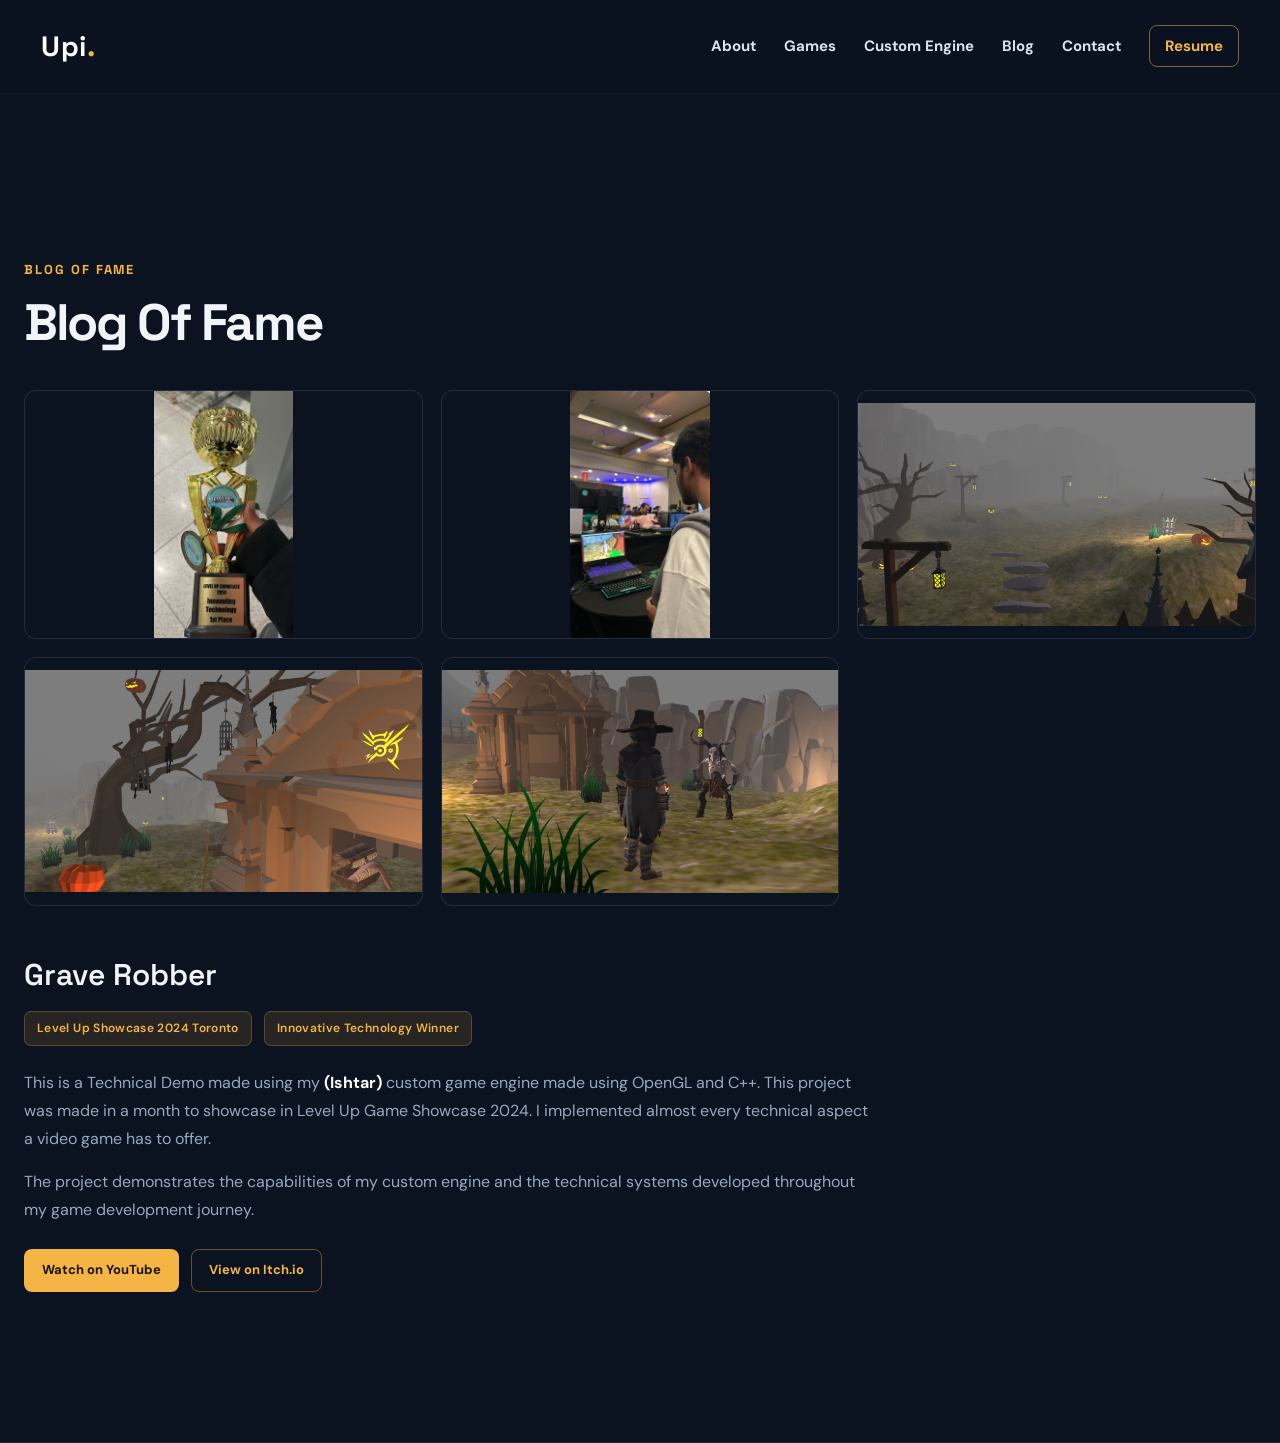
<file: blog.html>
<!DOCTYPE html>
<html lang="en">

<head>

    <meta charset="UTF-8">

    <meta name="viewport"
          content="width=device-width, initial-scale=1.0">

    <title>Blog | Uphendhra Nagarajan</title>


    <!-- =====================================================
         FONTS
    ====================================================== -->

    <link rel="preconnect"
          href="https://fonts.googleapis.com">

    <link rel="preconnect"
          href="https://fonts.gstatic.com"
          crossorigin>

    <link href="https://fonts.googleapis.com/css2?family=DM+Sans:wght@400;500;600;700&family=Space+Grotesk:wght@400;500;600;700&display=swap"
          rel="stylesheet">

    <link rel="icon" type="image/png" href="assets/favicon.png">


    <!-- =====================================================
         FONT AWESOME
    ====================================================== -->

    <link rel="stylesheet"
          href="https://cdnjs.cloudflare.com/ajax/libs/font-awesome/6.7.2/css/all.min.css">


    <link rel="stylesheet" href="style.css">

</head>



<body>

  <canvas class="binary-rain left" aria-hidden="true"></canvas>
  <canvas class="binary-rain right" aria-hidden="true"></canvas>

    <header class="navbar">

    <div class="container nav-inner">

      <a class="brand" href="index.html" aria-label="Upi"><span style="--i:0">U</span><span style="--i:1">p</span><span style="--i:2">i</span><span class="brand-dot" style="--i:3">.</span></a>

      <button
        class="mobile-menu"
        id="mobileMenu"
        aria-label="Open navigation"
      >
        ☰
      </button>


      <nav
        class="nav-links"
        id="navLinks"
      >

        <a href="index.html#about">
          About
        </a>

        <a href="index.html#projects">
          Games
        </a>

        <a href="index.html#engine">
          Custom Engine
        </a>

        <a href="blog.html">
          Blog
        </a>


        <a href="index.html#contact">
          Contact
        </a>

        <a
          href="#"
          class="resume-btn"
          target="_blank"
          rel="noopener noreferrer"
        >
          Resume
        </a>

      </nav>

    </div>

  </header>

    <main class="subpage-main">
<section class="blog" id="blog">

      <div class="container">

        <div class="reveal">

          <div class="section-label">
            Blog Of Fame
          </div>


          <h2 class="section-title">
            Blog Of Fame
          </h2>


          <!-- BLOG OF FAME IMAGE GALLERY -->

          <div class="fame-gallery">

            <div class="fame-image">
              <img src="assets/Award.jpeg" alt="Grave Robber screenshot 1">
            </div>


            <div class="fame-image">
              <img src="assets/Award2.jpeg" alt="Grave Robber screenshot 2">
            </div>


            <div class="fame-image">
              <img src="assets/Award3.png" alt="Grave Robber screenshot 3">
            </div>


            <div class="fame-image">
              <img src="assets/Award4.png" alt="Grave Robber screenshot 4">
            </div>


            <div class="fame-image">
              <img src="assets/Award5.png" alt="Grave Robber screenshot 5">
            </div>

          </div>


          <!-- BLOG OF FAME CONTENT -->

          <div class="fame-content">

            <h3 class="fame-title">
              Grave Robber
            </h3>


            <div class="fame-award">
              Level Up Showcase 2024 Toronto
            </div>


            <div class="fame-award">
              Innovative Technology Winner
            </div>


            <p class="fame-description">

              This is a Technical Demo made using my
              <strong>(Ishtar)</strong> custom game engine
              made using OpenGL and C++.

              This project was made in a month to showcase
              in Level Up Game Showcase 2024.

              I implemented almost every technical aspect
              a video game has to offer.

            </p>


            <p class="fame-description">

              The project demonstrates the capabilities of
              my custom engine and the technical systems
              developed throughout my game development journey.

            </p>


            <div class="fame-buttons">

              <a
                href="https://www.youtube.com/watch?v=C6k5WtMdYow"
                class="fame-button"
              >
                Watch on YouTube
              </a>


              <a
                href="https://uphendra.itch.io/grave-robber"
                class="fame-button secondary"
              >
                View on Itch.io
              </a>

            </div>

          </div>

        </div>

      </div>

    </section>
    </main>

    <script src="script.js"></script>

</body>
</html>
</file>
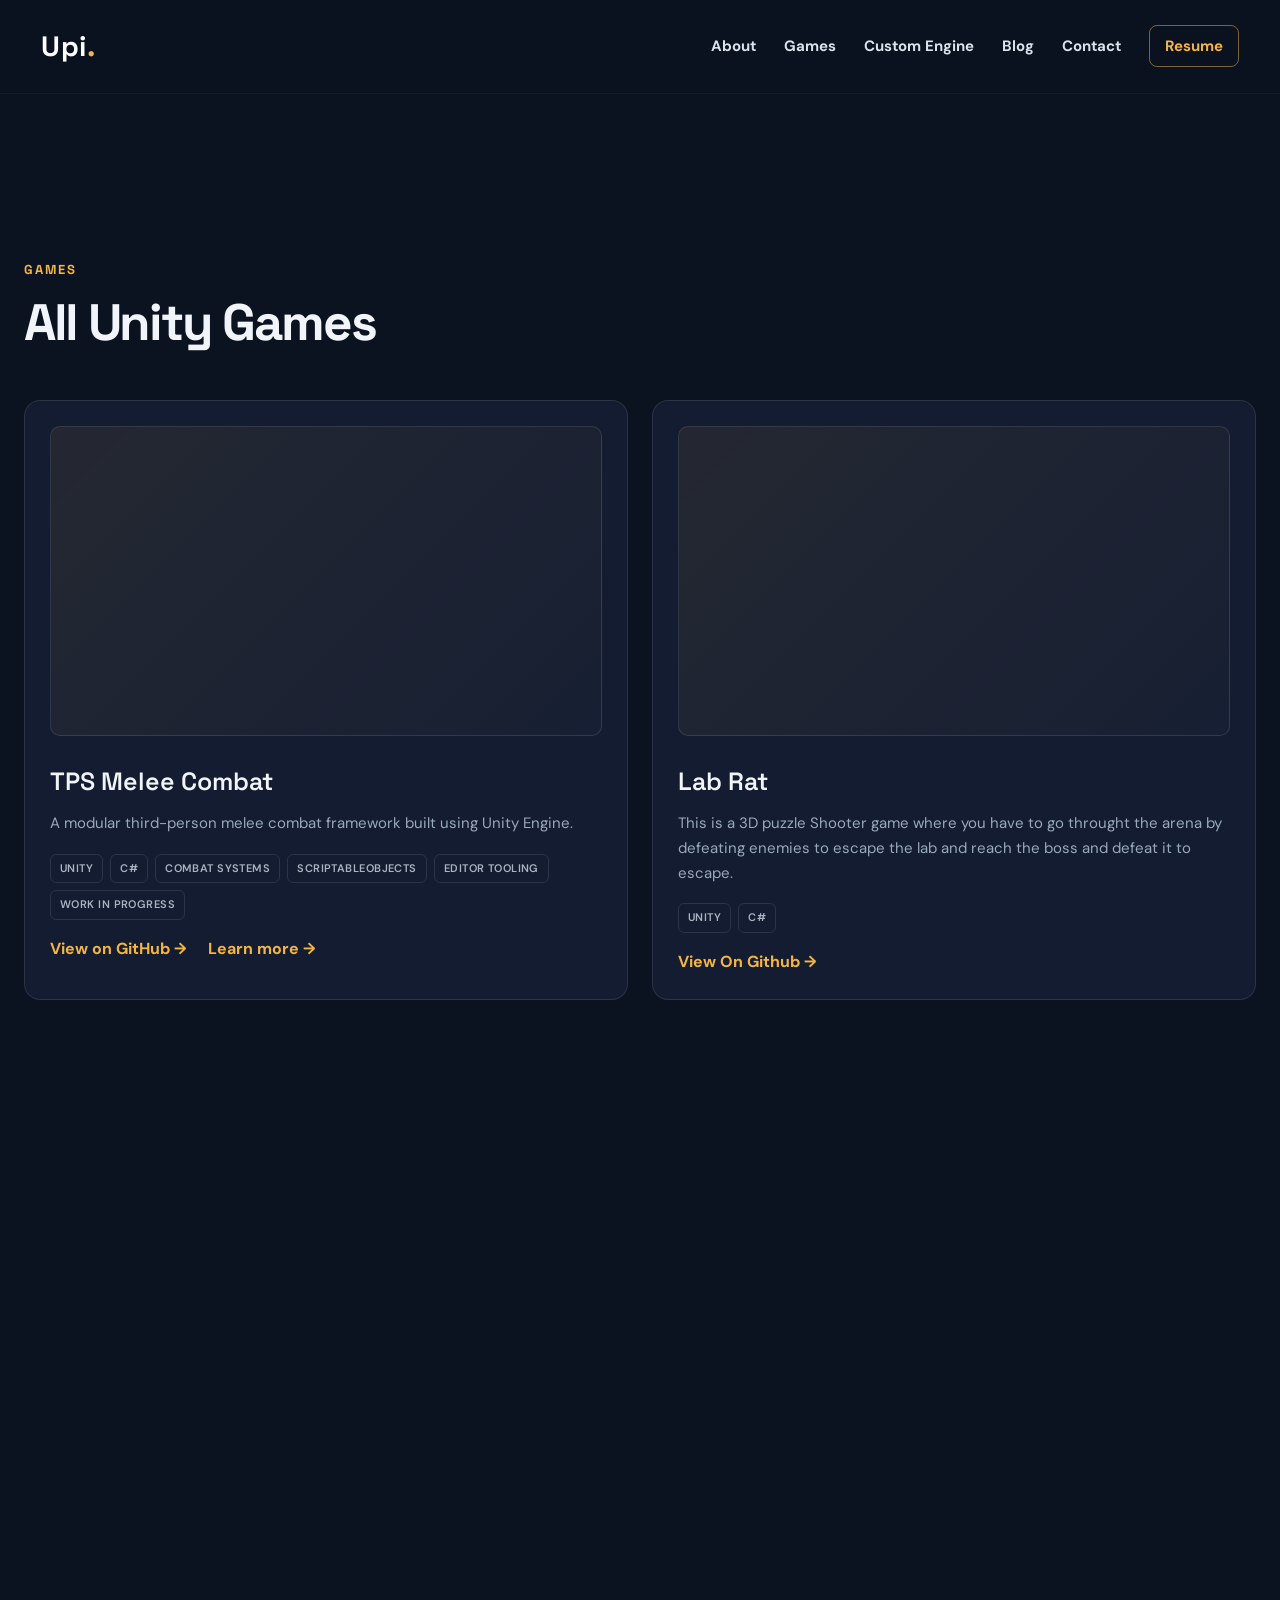
<file: games.html>
<!DOCTYPE html>
<html lang="en">

<head>

    <meta charset="UTF-8">

    <meta name="viewport"
          content="width=device-width, initial-scale=1.0">

    <title>Games | Uphendhra Nagarajan</title>


    <!-- =====================================================
         FONTS
    ====================================================== -->

    <link rel="preconnect"
          href="https://fonts.googleapis.com">

    <link rel="preconnect"
          href="https://fonts.gstatic.com"
          crossorigin>

    <link href="https://fonts.googleapis.com/css2?family=DM+Sans:wght@400;500;600;700&family=Space+Grotesk:wght@400;500;600;700&display=swap"
          rel="stylesheet">

    <link rel="icon" type="image/png" href="assets/favicon.png">

    <!-- =====================================================
         FONT AWESOME
    ====================================================== -->

    <link rel="stylesheet"
          href="https://cdnjs.cloudflare.com/ajax/libs/font-awesome/6.7.2/css/all.min.css">


    <link rel="stylesheet" href="style.css">

</head>



<body>

  <canvas class="binary-rain left" aria-hidden="true"></canvas>
  <canvas class="binary-rain right" aria-hidden="true"></canvas>

    <header class="navbar">

    <div class="container nav-inner">

      <a class="brand" href="index.html" aria-label="Upi"><span style="--i:0">U</span><span style="--i:1">p</span><span style="--i:2">i</span><span class="brand-dot" style="--i:3">.</span></a>

      <button
        class="mobile-menu"
        id="mobileMenu"
        aria-label="Open navigation"
      >
        ☰
      </button>


      <nav
        class="nav-links"
        id="navLinks"
      >

        <a href="index.html#about">
          About
        </a>

        <a href="index.html#projects">
          Games
        </a>

        <a href="index.html#engine">
          Custom Engine
        </a>

        <a href="blog.html">
          Blog
        </a>


        <a href="index.html#contact">
          Contact
        </a>

        <a
          href="#"
          class="resume-btn"
          target="_blank"
          rel="noopener noreferrer"
        >
          Resume
        </a>

      </nav>

    </div>

  </header>

    <main class="subpage-main">
<section
      class="projects"
      id="all-games"
    >

      <div class="container">

        <div class="reveal">

          <div class="section-label">
            GAMES
          </div>

          <h2 class="section-title">
            All Unity Games
          </h2>

        </div>


        <div class="project-grid">
            <article class="project-card reveal">
                <div class="project-media"><iframe src="https://www.youtube-nocookie.com/embed/0VGvbofPkG4" title="tps melee" loading="lazy" allow="accelerometer; autoplay; clipboard-write; encrypted-media; gyroscope; picture-in-picture" referrerpolicy="strict-origin-when-cross-origin" allowfullscreen></iframe></div>
                <div class="project-info">
                    <h3 class="project-title">
                        TPS Melee Combat
                    </h3>
                    <p class="project-description">
                        A modular third-person melee combat framework built using Unity Engine.
                    </p>

                    <div class="tags">
                        <span class="tag">Unity</span>
                        <span class="tag">C#</span>
                        <span class="tag">Combat Systems</span>
                        <span class="tag">ScriptableObjects</span>
                        <span class="tag">Editor Tooling</span>
                        <span class="tag">Work in Progress</span>
                    </div>
                    <a class="project-link" href="https://github.com/Uphendra05/TPS-Melee-Combat" target="_blank" rel="noopener noreferrer">
                        View on GitHub &rarr;
                    </a>
                    <a class="project-link" href="tps-melee-combat.html" style="margin-left:18px">
                        Learn more &rarr;
                    </a>
                </div>
            </article>

            <article class="project-card reveal">
                <div class="project-media">
                    <iframe src="https://www.youtube-nocookie.com/embed/c0-l98VCPKY" title="Lab Rat video" loading="lazy" allow="accelerometer; autoplay; clipboard-write; encrypted-media; gyroscope; picture-in-picture" referrerpolicy="strict-origin-when-cross-origin" allowfullscreen></iframe>
                </div>
                <div class="project-info">
                    <h3 class="project-title">
                        Lab Rat
                    </h3>
                    <p class="project-description">
                        This is a 3D puzzle Shooter game where you have to go throught the arena by defeating enemies to escape the lab and reach the boss and defeat it to escape.
                    </p>
                    <div class="tags">
                        <span class="tag">Unity</span>
                        <span class="tag">C#</span>
                    </div>
                    <a class="project-link" href="https://github.com/Uphendra05/Lab-Rat" target="_blank" rel="noopener noreferrer">
                        View On Github &rarr;
                    </a>
                </div>
            </article>

            <article class="project-card reveal">
                <div class="project-media">
                    <iframe src="https://www.youtube-nocookie.com/embed/DkvB_vNew4o" title="Lab Rat video" loading="lazy" allow="accelerometer; autoplay; clipboard-write; encrypted-media; gyroscope; picture-in-picture" referrerpolicy="strict-origin-when-cross-origin" allowfullscreen></iframe>
                </div>
                <div class="project-info">
                    <h3 class="project-title">
                        Neon Dungeon
                    </h3>
                    <p class="project-description">
                        This is a 3D dungeon crawler game where you have to go through the dungeon and defeat enemies, the dungeon is procedurally generated and the player has to collect dungeon keys to exit.
                    </p>
                    <div class="tags">
                        <span class="tag">Unity</span>
                        <span class="tag">C#</span>
                    </div>
                    <a class="project-link" href="https://github.com/Uphendra05/Neon-Dungeon-Git" target="_blank" rel="noopener noreferrer">
                        View On Github &rarr;
                    </a>
                </div>
            </article>



            <article class="project-card reveal">
                <div class="project-media">
                    <iframe src="https://www.youtube-nocookie.com/embed/xoy1De7newI" title="Resurgence video" loading="lazy" allow="accelerometer; autoplay; clipboard-write; encrypted-media; gyroscope; picture-in-picture" referrerpolicy="strict-origin-when-cross-origin" allowfullscreen></iframe>
                </div>
                <div class="project-info">
                    <h3 class="project-title">
                        Resurgence
                    </h3>
                    <p class="project-description">
                        A game-jam project exploring gameplay programming, shader techniques, and level design.
                    </p>
                    <div class="tags">
                        <span class="tag">Unity</span>
                        <span class="tag">C#</span>
                        <span class="tag">Shaders</span>
                        <span class="tag">Level Design</span>
                    </div>
                    <a class="project-link" href="https://uphendra.itch.io/resurgence" target="_blank" rel="noopener noreferrer">
                        Learn more &rarr;
                    </a>
                </div>
            </article>

            <article class="project-card reveal">
                <div class="project-media">
                    <iframe src="https://www.youtube-nocookie.com/embed/5V2EAg-SlyE" title="PO-P-rotect video" loading="lazy" allow="accelerometer; autoplay; clipboard-write; encrypted-media; gyroscope; picture-in-picture" referrerpolicy="strict-origin-when-cross-origin" allowfullscreen></iframe>
                </div>
                <div class="project-info">
                    <h3 class="project-title">
                        PO-P-rotect
                    </h3>
                    <p class="project-description">
                        A gameplay-focused project featuring interaction systems, shop mechanics, and physics-based movement.
                    </p>
                    <div class="tags">
                        <span class="tag">Unity</span>
                        <span class="tag">C#</span>
                        <span class="tag">Gameplay</span>
                        <span class="tag">Physics</span>
                    </div>
                    <a class="project-link" href="https://uphendra.itch.io/po-p-rotect" target="_blank" rel="noopener noreferrer">
                        Learn more &rarr;
                    </a>
                </div>
            </article>
            <article class="project-card reveal">
                <div class="project-media">
                    <iframe src="https://www.youtube-nocookie.com/embed/TMQv9sjRzb4" title="Raijin video" loading="lazy" allow="accelerometer; autoplay; clipboard-write; encrypted-media; gyroscope; picture-in-picture" referrerpolicy="strict-origin-when-cross-origin" allowfullscreen></iframe>
                </div>
                <div class="project-info">
                    <h3 class="project-title">
                        Raijin
                    </h3>
                    <p class="project-description">
                        Technical gameplay project focused on programming systems and interactive game mechanics.
                    </p>
                    <div class="tags">
                        <span class="tag">Unity</span>
                        <span class="tag">C#</span>
                        <span class="tag">Gameplay</span>
                    </div>
                    <a class="project-link" href="https://uphendra.itch.io/raijin" target="_blank" rel="noopener noreferrer">
                        Learn more &rarr;
                    </a>
                </div>
            </article>
            <article class="project-card reveal">
                <div class="project-media">
                    <iframe src="https://www.youtube-nocookie.com/embed/LK8rzcyQmDI" title="Inert video" loading="lazy" allow="accelerometer; autoplay; clipboard-write; encrypted-media; gyroscope; picture-in-picture" referrerpolicy="strict-origin-when-cross-origin" allowfullscreen></iframe>
                </div>
                <div class="project-info">
                    <h3 class="project-title">
                        Inert
                    </h3>
                    <p class="project-description">
                        A fast paced parkour kind of game where the player has to reach the end cube before the room shrinks and squeezes the player.
                    </p>
                    <div class="tags">
                        <span class="tag">Unity</span>
                        <span class="tag">C#</span>
                    </div>
                    <a class="project-link" href="https://uphendra.itch.io/inert" target="_blank" rel="noopener noreferrer">
                        Learn more &rarr;
                    </a>
                </div>
            </article>
            <article class="project-card reveal">
                <div class="project-media">
                    <iframe src="https://www.youtube-nocookie.com/embed/k1CxsjqvSxM" title="Perceptual video" loading="lazy" allow="accelerometer; autoplay; clipboard-write; encrypted-media; gyroscope; picture-in-picture" referrerpolicy="strict-origin-when-cross-origin" allowfullscreen></iframe>
                </div>
                <div class="project-info">
                    <h3 class="project-title">
                        Perceptual
                    </h3>
                    <p class="project-description">
                        This is a FPS puzzle solving game where you have to change your way of thinking to solve puzzles to complete the game.
                    </p>
                    <div class="tags">
                        <span class="tag">Unity</span>
                        <span class="tag">C#</span>
                    </div>
                    <a class="project-link" href="https://uphendra.itch.io/perceptual" target="_blank" rel="noopener noreferrer">
                        Learn more &rarr;
                    </a>
                </div>
            </article>
            <article class="project-card reveal">
                <div class="project-media"><img src="assets/Switch.png" alt="Feature name"></div>
                <div class="project-info">
                    <h3 class="project-title">
                        Switch
                    </h3>
                    <p class="project-description">
                        This game is a coop based platformer game where you have to keep each other alive and complete levels
                    </p>
                    <div class="tags">
                        <span class="tag">Unity</span>
                        <span class="tag">C#</span>
                    </div>
                    <a class="project-link" href="https://uphendra.itch.io/switch" target="_blank" rel="noopener noreferrer">
                        Learn more &rarr;
                    </a>
                </div>
            </article>

            <article class="project-card reveal">
                <div class="project-media">
                    <iframe src="https://www.youtube-nocookie.com/embed/KRwRIlemgmk" title="The Day I Bloom video" loading="lazy" allow="accelerometer; autoplay; clipboard-write; encrypted-media; gyroscope; picture-in-picture" referrerpolicy="strict-origin-when-cross-origin" allowfullscreen></iframe>
                </div>
                <div class="project-info">
                    <h3 class="project-title">
                        The Day I Bloom
                    </h3>
                    <p class="project-description">
                        A final-year Unity project developed with emphasis on gameplay, visual presentation, and level design.
                    </p>
                    <div class="tags">
                        <span class="tag">Unity</span>
                        <span class="tag">C#</span>
                        <span class="tag">Gameplay</span>
                        <span class="tag">Feel Good</span>
                        <span class="tag">Puzzle Solving</span>
                        <span class="tag">Level Design</span>
                    </div>

                    <a class="project-link" href="https://uphendra.itch.io/the-day-i-bloom" target="_blank" rel="noopener noreferrer">
                        Learn more &rarr;
                    </a>
                </div>
            </article>


        </div>

      </div>

    </section>
    </main>

    <script src="script.js"></script>

</body>
</html>
</file>
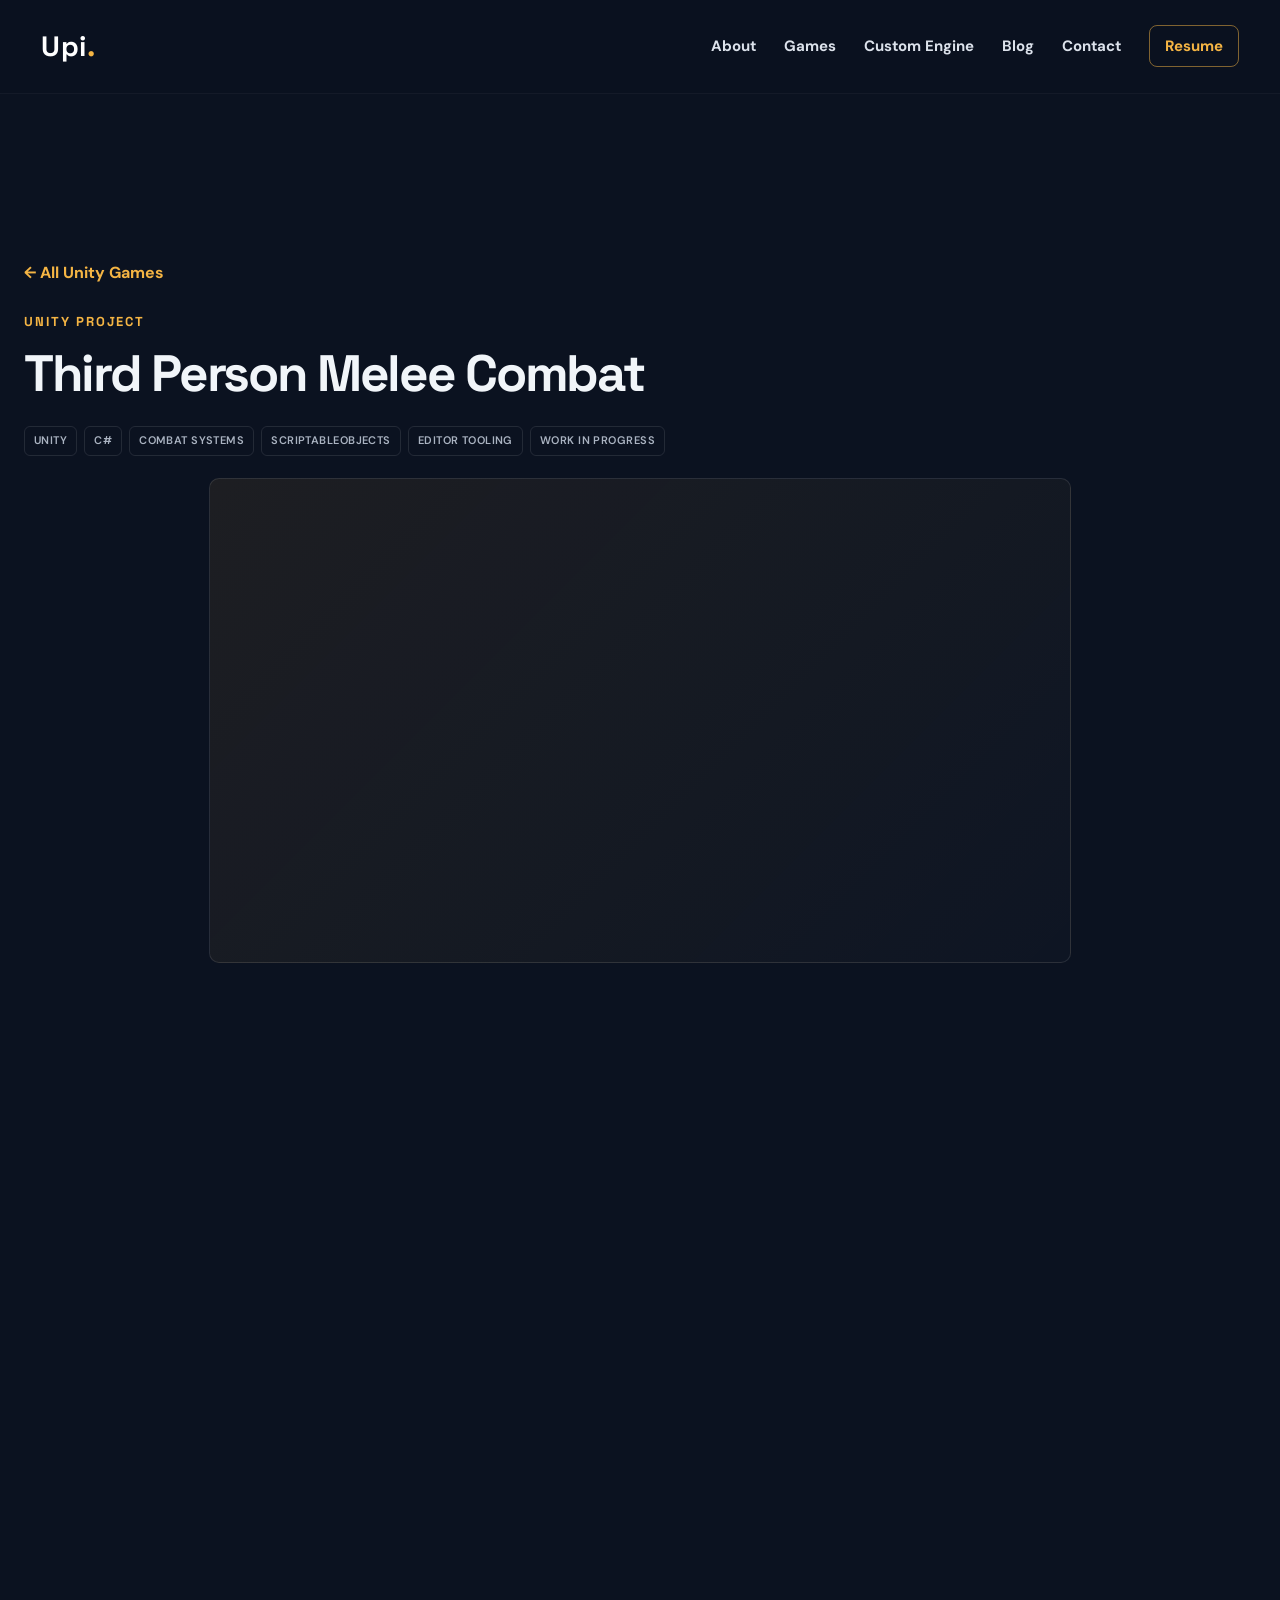
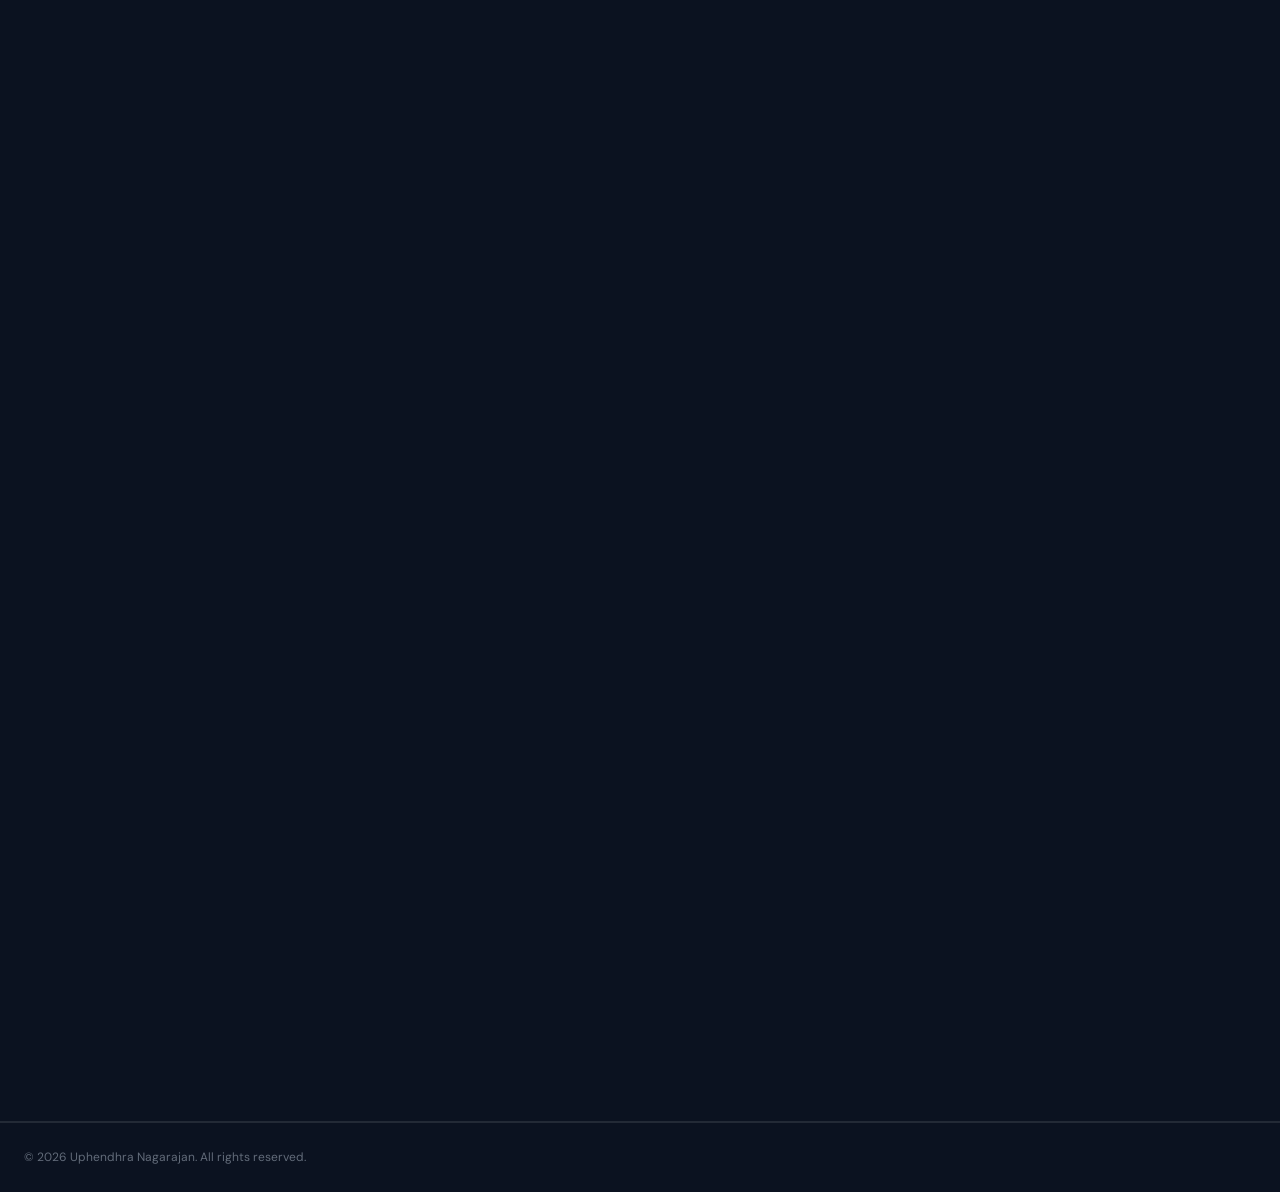
<file: tps-melee-combat.html>
<!DOCTYPE html>
<html lang="en">

<head>

    <meta charset="UTF-8">

    <meta name="viewport"
          content="width=device-width, initial-scale=1.0">

    <title>Third Person Melee Combat | Uphendhra Nagarajan</title>

    <link rel="preconnect" href="https://fonts.googleapis.com">
    <link rel="preconnect" href="https://fonts.gstatic.com" crossorigin>
    <link href="https://fonts.googleapis.com/css2?family=DM+Sans:wght@400;500;600;700&family=Space+Grotesk:wght@400;500;600;700&display=swap"
          rel="stylesheet">

    <link rel="stylesheet"
          href="https://cdnjs.cloudflare.com/ajax/libs/font-awesome/6.7.2/css/all.min.css">

    <link rel="stylesheet" href="style.css">

    <link rel="icon" type="image/png" href="assets/favicon.png">

</head>



<body>

  <canvas class="binary-rain left" aria-hidden="true"></canvas>
  <canvas class="binary-rain right" aria-hidden="true"></canvas>

  <header class="navbar">

    <div class="container nav-inner">

      <a class="brand" href="index.html" aria-label="Upi"><span style="--i:0">U</span><span style="--i:1">p</span><span style="--i:2">i</span><span class="brand-dot" style="--i:3">.</span></a>

      <button
        class="mobile-menu"
        id="mobileMenu"
        aria-label="Open navigation"
      >
        ☰
      </button>

      <nav
        class="nav-links"
        id="navLinks"
      >

        <a href="index.html#about">About</a>
        <a href="index.html#projects">Games</a>
        <a href="index.html#engine">Custom Engine</a>
        <a href="blog.html">Blog</a>
        <a href="index.html#contact">Contact</a>

        <a
          href="#"
          class="resume-btn"
          target="_blank"
          rel="noopener noreferrer"
        >
          Resume
        </a>

      </nav>

    </div>

  </header>

  <main class="subpage-main">

    <section class="projects" id="tps-melee-combat">

      <div class="container">

        <div class="reveal">

          <a class="detail-back" href="games.html">&larr; All Unity Games</a>

          <div class="section-label">
            Unity Project
          </div>

          <h2 class="section-title">
            Third Person Melee Combat
          </h2>

          <div class="tags">
            <span class="tag">Unity</span>
            <span class="tag">C#</span>
            <span class="tag">Combat Systems</span>
            <span class="tag">ScriptableObjects</span>
            <span class="tag">Editor Tooling</span>
            <span class="tag">Work in Progress</span>
          </div>

          <!-- Replace with your video embed when ready -->
                      <div class="project-media"><iframe src="https://www.youtube-nocookie.com/embed/0VGvbofPkG4" title="PO-P-rotect video" loading="lazy" allow="accelerometer; autoplay; clipboard-write; encrypted-media; gyroscope; picture-in-picture" referrerpolicy="strict-origin-when-cross-origin" allowfullscreen></iframe></div>


        </div>


        <div class="detail-body reveal">

            <h3>Overview</h3>

            <p>
                This is a Work In Progress modular third-person melee combat framework built around a
                single animator state. Combos, weapon switching, hit detection
                and animation events are all driven by code, with no transition
                webs and no animator parameters.
            </p>

            <h3>Combo and weapon system</h3>

            <p>
                Combos are a list of ScriptableObject weapon entries, with a
                lunge toward the closest enemy and an automatic reset after idle
                time.
            </p>

            <!-- Add more detail here: how weapon entries are structured,
    how the lunge picks a target, how hit detection works... -->

            <h3>Custom animation event tool</h3>

            <p>
                Inspired by Unreal Engine's Notify system, events live in a
                ScriptableObject, separate from the clip, and are edited on a
                visual timeline inside the Unity inspector.

            </p>

            <p>
                What you can do:
                <ul>
                    <li> Add a Notify — fires once at a single point in your animation timeline</li>
                    <li>Add a Notify State — active across a duration with begin, tick, and end callbacks</li>
                    <li>ScriptableObject based — event logic and timing live separately from the animation clip</li>
                    <li>Assign unique logic to each event</li>
                    <li>Color code, Place and Name each event for clarity in the timeline </li>
                </ul>

            </p>

            <!-- Add more detail here: why events are separate from clips,
    how the timeline editor was built... -->

            <h3>Screenshots</h3>

            <!-- Replace each placeholder with:
    <div class="detail-shot"><img src="assets/tps/your-image.png" alt="Description"></div> -->
            <div class="detail-shots">
                <div class="detail-shot"><img src="assets/1.png" alt="Description"></div>
                <div class="detail-shot"><img src="assets/2.png" alt="Description"></div>
                <div class="detail-shot"><img src="assets/3.png" alt="Description"></div>
                <div class="detail-shot"><img src="assets/4.png" alt="Description"></div>
            </div>

            <h3>What's Coming Next</h3>
            <ul>
                <li>Behavior Trees for AI enemies and Boss fights</li>
                <li>Level Desgin to make the scene more lively and realistic</li>
                <li>Unique Debuff System for Weapons</li>

            </ul>

            <h3>Links</h3>

            <div class="detail-links">
                <a class="view-more-btn"
                   href="https://github.com/Uphendra05/TPS-Melee-Combat"
                   target="_blank"
                   rel="noopener noreferrer">
                    View on GitHub
                </a>


            </div>



        </div>

      </div>

    </section>

  </main>

  <footer>

    <div class="container">

      © 2026 Uphendhra Nagarajan.
      All rights reserved.

    </div>

  </footer>

  <script src="script.js"></script>

</body>
</html>
</file>
<file: style.css>
/* =====================================================
       ROOT
    ====================================================== */

    :root {

      --bg: #0b1220;

      --bg-soft: #0f172a;

      --card: #131c30;

      --border:
        rgba(255,255,255,0.10);

      --text: #f1f5f9;

      --muted: #9aa8bd;

      --accent: #f5b544;

      --accent-soft:
        rgba(245,181,68,0.12);

      --max-width: 1240px;

    }


    /* =====================================================
       RESET
    ====================================================== */

    * {

      margin: 0;

      padding: 0;

      box-sizing: border-box;

    }


    html {

      scroll-behavior: smooth;

    }


    body {

      background: var(--bg);

      color: var(--text);

      font-family:
        "DM Sans",
        sans-serif;

      line-height: 1.6;

      overflow-x: hidden;

    }


    a {

      color: inherit;

      text-decoration: none;

    }


    .container {

      width:
        min(
          var(--max-width),
          calc(100% - 48px)
        );

      margin: 0 auto;

    }



    /* =====================================================
       BINARY RAIN
    ====================================================== */

    .binary-rain {

      position: fixed;

      top: 0;

      bottom: 0;

      width: clamp(70px, 11vw, 170px);

      height: 100%;

      z-index: 1;

      pointer-events: none;

      opacity: 0.55;

    }


    .binary-rain.left {

      left: 0;

      -webkit-mask-image:
        linear-gradient(to right, black 20%, transparent);

      mask-image:
        linear-gradient(to right, black 20%, transparent);

    }


    .binary-rain.right {

      right: 0;

      -webkit-mask-image:
        linear-gradient(to left, black 20%, transparent);

      mask-image:
        linear-gradient(to left, black 20%, transparent);

    }


    @media (max-width: 900px), (prefers-reduced-motion: reduce) {

      .binary-rain {

        display: none;

      }

    }


    /* =====================================================
       NAVIGATION
    ====================================================== */

    .navbar {

      position: fixed;

      top: 0;

      left: 0;

      right: 0;

      z-index: 1000;

      padding: 24px 0;

      background:
        rgba(11,18,32,0.80);

      backdrop-filter:
        blur(16px);

      -webkit-backdrop-filter:
        blur(16px);

      border-bottom:
        1px solid
        rgba(255,255,255,0.04);

    }


    .nav-inner {

      display: flex;

      justify-content: flex-end;

      align-items: center;

    }


    .nav-links {

      display: flex;

      align-items: center;

      gap: 28px;

    }


    .nav-links a {

      position: relative;

      font-size: 15px;

      font-weight: 700;

      color: #dce2eb;

      transition:
        color 0.25s ease;

    }


    .nav-links a:hover {

      color:
        var(--accent);

    }


    .nav-links a::after {

      content: "";

      position: absolute;

      left: 0;

      bottom: -7px;

      width: 0;

      height: 2px;

      background:
        var(--accent);

      transition:
        width 0.25s ease;

    }


    .nav-links a:hover::after {

      width: 100%;

    }



    .resume-btn {

      padding:
        8px 15px;

      border:
        1px solid
        rgba(245,181,68,0.5);

      border-radius: 8px;

      color:
        var(--accent) !important;

    }


    .resume-btn::after {

      display: none;

    }


    .resume-btn:hover {

      background:
        var(--accent-soft);

    }


    /* =====================================================
       MOBILE MENU
    ====================================================== */

    .mobile-menu {

      display: none;

      border: none;

      background: none;

      color: white;

      font-size: 25px;

      cursor: pointer;

    }


    /* =====================================================
       HERO
    ====================================================== */

    .hero {

      min-height: 100vh;

      display: flex;

      align-items: center;

      padding:
        150px 0 90px;

      position: relative;

    }


.hero-content {
    width: 100%;
    max-width: 900px;
    margin-left: auto; /* NEW: centers the block on the page */
    margin-right: auto; /* NEW */
    text-align: center; /* NEW: centers name, role and description text */
}


    .hero-name {

      font-family:
        "Space Grotesk",
        sans-serif;

      font-size:
        clamp(
          2.8rem,
          5.5vw,
          5rem
        );

      font-weight: 600;

      letter-spacing:
        -0.055em;

      line-height: 1;

      color: #ffffff;

      margin-bottom: 18px;

    }


    .hero-role {

      font-family:
        "Space Grotesk",
        sans-serif;

      font-size:
        clamp(
          1.7rem,
          3.2vw,
          2.7rem
        );

      font-weight: 700;

      letter-spacing:
        -0.035em;

      color:
        var(--accent);

      margin-bottom: 18px;

    }


.hero-description {
    max-width: 760px;
    margin-left: auto; /* NEW: centers the description box */
    margin-right: auto; /* NEW */
    font-size: 17px;
    line-height: 1.65;
    color: #aeb6c4;
    margin-bottom: 30px;
}



    /* =====================================================
       HERO VIDEO BACKGROUND
    ====================================================== */

    .hero {

      overflow: hidden;

    }


    .hero-video {

      position: absolute;

      inset: 0;

      z-index: 0;

      background: #000000;

    }


    .hero-video video {

      position: absolute;

      inset: 0;

      width: 100%;

      height: 100%;

      object-fit: cover;

    }


    /* Darkens the video so the name stays readable,
       and fades into the page at the bottom. */

    .hero-video::after {

      content: "";

      position: absolute;

      inset: 0;

      background:
        linear-gradient(
          to right,
          rgba(11,18,32,0.85),
          rgba(11,18,32,0.35)
        ),
        linear-gradient(
          to bottom,
          transparent 70%,
          var(--bg)
        );

      pointer-events: none;

    }


    .hero-video-placeholder {

      position: absolute;

      right: 24px;

      bottom: 90px;

      z-index: 1;

      padding: 8px 14px;

      border: 1px dashed rgba(245,181,68,0.5);

      border-radius: 8px;

      color: var(--accent);

      font-size: 12px;

      letter-spacing: 0.08em;

      text-transform: uppercase;

      background: rgba(11,18,32,0.6);

    }


    .hero .container {

      position: relative;

      z-index: 2;

    }


    /* Keeps page content above the binary rain,
       while the rain still draws over the hero video. */

    section:not(.hero),
    footer {

      position: relative;

      z-index: 2;

    }


    /* =====================================================
       SOCIAL LINKS
    ====================================================== */

    .contact-label {

      font-size: 14px;

      font-weight: 700;

      text-transform: uppercase;

      letter-spacing: 0.12em;

      color: #ffffff;

      margin-bottom: 15px;

    }


    .social-links {

      display: flex;

      align-items: center;

      gap: 18px;

    }


    .social-links a {

      width: 42px;

      height: 42px;

      display: flex;

      align-items: center;

      justify-content: center;

      border:
        1px solid
        var(--border);

      border-radius: 9px;

      background:
        rgba(255,255,255,0.025);

      color: #dfe5ee;

      font-size: 18px;

      transition:
        background 0.25s ease,
        border-color 0.25s ease,
        color 0.25s ease,
        transform 0.25s ease;

    }


    .social-links a:hover {

      color:
        var(--accent);

      border-color:
        rgba(245,181,68,0.45);

      background:
        var(--accent-soft);

      transform:
        translateY(-3px);

    }


    /* =====================================================
       SECTIONS
    ====================================================== */

    section {

      padding: 150px 0;

    }


    .section-label {

      font-family:
        "Space Grotesk",
        sans-serif;

      font-size: 13px;

      font-weight: 700;

      letter-spacing: 0.15em;

      text-transform: uppercase;

      color:
        var(--accent);

      margin-bottom: 15px;

    }


    .section-title {

      font-family:
        "Space Grotesk",
        sans-serif;

      font-size:
        clamp(
          2rem,
          4vw,
          3.5rem
        );

      line-height: 1.05;

      letter-spacing:
        -0.045em;

      margin-bottom: 25px;

    }


    /* =====================================================
       ABOUT
    ====================================================== */

    .about {

      border-bottom:
        1px solid
        var(--border);

    }


    .about-layout {

      display: grid;

      grid-template-columns:
        1.15fr 0.85fr;

      gap: 90px;

      align-items: center;

    }


    .about-photo-wrap {

      grid-column: 2;

      grid-row: 1;

      justify-self: end;

    }


    .about-content {

      grid-column: 1;

      grid-row: 1;

    }


    .about-photo-wrap {

      position: relative;

      width: 100%;

      max-width: 350px;

    }


    .about-photo-wrap::before {

      content: "";

      position: absolute;

      width: 100%;

      height: 100%;

      border:
        1px solid
        rgba(245,181,68,0.35);

      border-radius: 50%;

      top: 14px;

      left: 14px;

      z-index: 0;

    }


.about-photo-frame {
    /* PHOTO ADJUSTMENTS: change these three values.
         zoom: 1 = normal, 1.3 = zoomed in 30%.
         x / y: which part of the photo stays visible (0% to 100%). */

    --photo-zoom: 1.7;
    --photo-x: 50%;
    --photo-y: 35%;
    --photo-move-x: 16%; /* negative = move photo left, positive = right */

    --photo-move-y: 0%; /* negative = move photo up, positive = down */

    position: relative;
    z-index: 1;
    width: 100%;
    aspect-ratio: 1 / 1;
    overflow: hidden;
    border-radius: 50%;
    border: 1px solid var(--border);
    background: var(--card);
}

.about-photo {
    display: block;
    width: 100%;
    height: 100%;
    object-fit: cover;
    object-position: var(--photo-x) var(--photo-y);
    transform: translate(var(--photo-move-x), var(--photo-move-y)) scale(var(--photo-zoom));
}


    .about-content {

      max-width: 820px;

    }


    .about-text {

      font-size: 18px;

      line-height: 1.7;

      color: #b2bac7;

    }


    .about-text strong {

      color: #ffffff;

    }


    /* =====================================================
       TECH STACK
    ====================================================== */

    .tech-stack {

      border-bottom:
        1px solid
        var(--border);

      overflow: hidden;

    }


    .tech-intro {

      max-width: 700px;

      color:
        var(--muted);

      font-size: 16px;

      margin-bottom: 45px;

    }


    .tech-marquee-window {

      position: relative;

      width: 100%;

      overflow: hidden;

      mask-image:
        linear-gradient(
          to right,
          transparent,
          black 7%,
          black 93%,
          transparent
        );

      -webkit-mask-image:
        linear-gradient(
          to right,
          transparent,
          black 7%,
          black 93%,
          transparent
        );

    }


    .tech-row {

      display: flex;

      width: max-content;

      gap: 16px;

      margin-bottom: 16px;

      animation:
        techMove 28s
        linear infinite;

    }


    .tech-row.reverse {

      animation:
        techMoveReverse 31s
        linear infinite;

    }


    .tech-row.slow {

      animation-duration: 35s;

    }


    .tech-card {

      min-width: 175px;

      height: 92px;

      display: flex;

      align-items: center;

      gap: 15px;

      padding: 0 20px;

      background:
        linear-gradient(
          145deg,
          rgba(255,255,255,0.045),
          rgba(255,255,255,0.015)
        );

      border:
        1px solid
        rgba(255,255,255,0.09);

      border-radius: 14px;

      position: relative;

      overflow: hidden;

      transition:
        border-color 0.25s ease,
        background 0.25s ease,
        transform 0.25s ease;

    }


    .tech-card::before {

      content: "";

      position: absolute;

      inset: 0;

      background:
        radial-gradient(
          circle at 20% 20%,
          rgba(245,181,68,0.12),
          transparent 55%
        );

      pointer-events: none;

    }


    .tech-card:hover {

      border-color:
        rgba(245,181,68,0.4);

      background:
        rgba(245,181,68,0.06);

      transform:
        translateY(-4px);

    }


    .tech-logo {

      width: 34px;

      height: 34px;

      object-fit: contain;

      flex-shrink: 0;

      filter:
        brightness(0)
        invert(1);

      opacity: 0.9;

    }


    .tech-card:hover .tech-logo {

      opacity: 1;

    }


    .tech-card span {

      position: relative;

      z-index: 1;

      font-family:
        "Space Grotesk",
        sans-serif;

      font-size: 14px;

      font-weight: 600;

      color: #dce3ed;

      white-space: nowrap;

    }


    .tech-category {

      margin-top: 45px;

      display: flex;

      justify-content: center;

      gap: 10px;

      flex-wrap: wrap;

    }


    .tech-category span {

      padding:
        7px 12px;

      border:
        1px solid
        rgba(245,181,68,0.18);

      border-radius: 100px;

      color:
        #7f8998;

      font-size: 11px;

      text-transform: uppercase;

      letter-spacing: 0.08em;

    }


    @keyframes techMove {

      from {

        transform:
          translateX(0);

      }

      to {

        transform:
          translateX(-50%);

      }

    }


    @keyframes techMoveReverse {

      from {

        transform:
          translateX(-50%);

      }

      to {

        transform:
          translateX(0);

      }

    }



    /* =====================================================
       HEX GRID
    ====================================================== */

    .hex-grid {
      position: relative;
      width: 100%;
      max-width: 910px;
      margin: 20px auto 0;
    }

    .hex-wrap {
      position: absolute;
      transition: transform 0.25s ease, filter 0.25s ease;
    }

    .hex-wrap:hover {
      transform: scale(1.1);
      filter: drop-shadow(0 0 14px rgba(245,181,68,0.45));
      z-index: 3;
    }

    .hex,
    .hex-in {
      clip-path: polygon(50% 0, 100% 25%, 100% 75%, 50% 100%, 0 75%, 0 25%);
    }

    .hex {
      width: 100%;
      height: 100%;
      background: rgba(255,255,255,0.14);
    }

    .hex-in {
      position: absolute;
      inset: 2px;
      display: flex;
      flex-direction: column;
      align-items: center;
      justify-content: center;
      gap: 6px;
      padding: 0 12%;
      text-align: center;
      background: var(--card);
    }

    .hex-in img {
      width: calc(var(--w) * 0.24);
      height: calc(var(--w) * 0.24);
      object-fit: contain;
      filter: brightness(0) invert(1);
      opacity: 0.9;
    }

    .hex-in span {
      font-family: "Space Grotesk", sans-serif;
      font-size: clamp(10px, calc(var(--w) * 0.088), 13px);
      font-weight: 600;
      line-height: 1.2;
      color: #dce3ed;
    }

    /* Locked hexagons */

    .hex-wrap.empty .hex {
      background: rgba(255,255,255,0.05);
    }

    .hex-wrap.empty .hex-in {
      background: rgba(19,28,48,0.45);
    }

    .hex-wrap.empty svg {
      width: calc(var(--w) * 0.2);
      height: calc(var(--w) * 0.2);
      color: rgba(255,255,255,0.3);
    }

    .hex-wrap.empty:hover {
      transform: none;
      filter: none;
    }

    /* Wave: every hexagon pops after a delay set by its ring
       (--d), starting at the center. */

    .hex-wrap.pop {
      animation: hexPop 0.9s ease-in-out var(--d) backwards;
    }

    .hex-wrap.pop .hex {
      animation: hexFill 0.9s ease-in-out var(--d) backwards;
    }

    @keyframes hexPop {
      0%, 100% {
        transform: scale(1);
        filter: drop-shadow(0 0 0 rgba(245,181,68,0));
      }
      40% {
        transform: scale(1.16);
        filter: drop-shadow(0 0 16px rgba(245,181,68,0.55));
      }
    }

    @keyframes hexFill {
      40% {
        background: var(--accent);
      }
    }

    /* Locked hexagons pop red */

    .hex-wrap.empty.pop {
      animation-name: hexPopLocked;
    }

    .hex-wrap.empty.pop .hex {
      animation-name: hexFillLocked;
    }

    .hex-wrap.empty.pop svg {
      animation: hexLock 0.9s ease-in-out var(--d) backwards;
    }

    @keyframes hexPopLocked {
      0%, 100% {
        transform: scale(1);
        filter: drop-shadow(0 0 0 rgba(239,68,68,0));
      }
      40% {
        transform: scale(1.16);
        filter: drop-shadow(0 0 16px rgba(239,68,68,0.55));
      }
    }

    @keyframes hexFillLocked {
      40% {
        background: #ef4444;
      }
    }

    @keyframes hexLock {
      40% {
        color: #f87171;
      }
    }

    @media (prefers-reduced-motion: reduce) {
      .hex-wrap.pop,
      .hex-wrap.pop .hex,
      .hex-wrap.pop svg { animation: none; }
    }

    /* =====================================================
       PROJECTS
    ====================================================== */

    .projects {

      border-bottom:
        1px solid
        var(--border);

    }


    .project-grid {

      display: grid;

      grid-template-columns:
        repeat(2, 1fr);

      gap: 24px;

      margin-top: 50px;

    }


    .project-card {

      width: 86%;

      justify-self: center;

      background:
        var(--card);

      border:
        1px solid
        var(--border);

      border-radius: 16px;

      overflow: hidden;

      transition:
        transform 0.3s ease,
        border-color 0.3s ease;

    }


    .project-card:hover {

      transform:
        translateY(-5px);

      border-color:
        rgba(245,181,68,0.35);

    }


    .project-media {

      width: 70%;

      margin: 22px auto 0;

      aspect-ratio: 16 / 9;

      display: flex;

      align-items: center;

      justify-content: center;

      background:
        linear-gradient(
          135deg,
          rgba(245,181,68,0.08),
          rgba(255,255,255,0.015)
        );

      color: #677080;

      font-size: 13px;

      letter-spacing: 0.08em;

      text-transform: uppercase;

      border:
        1px solid
        var(--border);

      border-radius: 10px;

    }


    .project-info {

      padding: 25px;

    }


    .project-title {

      font-family:
        "Space Grotesk",
        sans-serif;

      font-size: 25px;

      font-weight: 600;

      margin-bottom: 10px;

    }


    .project-description {

      color:
        var(--muted);

      font-size: 15px;

      line-height: 1.65;

      margin-bottom: 18px;

    }


    .tags {

      display: flex;

      flex-wrap: wrap;

      gap: 7px;

    }


    .tag {

      padding:
        5px 9px;

      border:
        1px solid
        var(--border);

      border-radius: 6px;

      color: #aab3c1;

      font-size: 11px;

      font-weight: 600;

      text-transform: uppercase;

      letter-spacing: 0.04em;

    }


    /* =====================================================
       UNREAL
    ====================================================== */

    .unreal {

      border-bottom:
        1px solid
        var(--border);

    }


    /* =====================================================
       ENGINE
    ====================================================== */

    .engine {

      border-bottom:
        1px solid
        var(--border);

    }


    .engine-intro {

      max-width: 800px;

      color:
        var(--muted);

      font-size: 17px;

      line-height: 1.7;

    }


    .ishtar-title {

      font-family: "Space Grotesk", sans-serif;

      font-size: 25px;

      margin-top: 45px;

      margin-bottom: 12px;

    }


    .ishtar-description {

      margin-bottom: 5px;

    }


    .technical-card {

      overflow: hidden;

      padding: 0;

    }


    .technical-card-content {

      padding: 25px;

    }


    .engine-item-video {

      width: 82%;

      margin: 22px auto 0;

      aspect-ratio: 16 / 9;

      display: flex;

      align-items: center;

      justify-content: center;

      background:
        linear-gradient(
          135deg,
          rgba(245,181,68,0.08),
          rgba(255,255,255,0.015)
        );

      color: #677080;

      font-size: 12px;

      letter-spacing: 0.06em;

      text-transform: uppercase;

      border:
        1px solid
        var(--border);

      border-radius: 10px;

    }


    .engine-video {

      margin: 0 auto 35px;

      aspect-ratio: 16 / 9;

      max-width: 700px;

      display: flex;

      align-items: center;

      justify-content: center;

      background:
        linear-gradient(
          135deg,
          rgba(245,181,68,0.08),
          rgba(255,255,255,0.015)
        );

      border:
        1px solid
        var(--border);

      border-radius: 14px;

      overflow: hidden;

      position: relative;

    }


    .engine-video::before {

      content: "";

      position: absolute;

      width: 180px;

      height: 180px;

      border-radius: 50%;

      background:
        rgba(245,181,68,0.08);

      filter:
        blur(50px);

    }


    .engine-item-video {
    overflow: hidden;
}

    .engine-item-video iframe {
        display: block;
        width: 100%;
        height: 100%;
        border: 0;
    }

    .youtube-placeholder {

      position: relative;

      z-index: 2;

      display: flex;

      flex-direction: column;

      align-items: center;

      justify-content: center;

      gap: 13px;

      text-align: center;

    }


    .youtube-placeholder i {

      font-size: 42px;

      color:
        #ff4d5a;

    }


    .youtube-placeholder span {

      color:
        #7f8998;

      font-size: 13px;

    }


    .youtube-placeholder a {

      margin-top: 4px;

      padding:
        9px 15px;

      border:
        1px solid
        rgba(255,255,255,0.12);

      border-radius: 7px;

      color:
        #dce3ed;

      font-size: 12px;

      transition:
        background 0.25s ease,
        border-color 0.25s ease;

    }


    .youtube-placeholder a:hover {

      background:
        rgba(255,255,255,0.05);

      border-color:
        rgba(245,181,68,0.4);

    }


    /* =====================================================
       TABS
    ====================================================== */

    .tabs {

      display: flex;

      gap: 30px;

      margin-top: 50px;

      border-bottom:
        1px solid
        var(--border);

    }


    .tab-button {

      border: none;

      background: none;

      padding:
        0 0 14px;

      color: #707988;

      font-family:
        "Space Grotesk",
        sans-serif;

      font-size: 15px;

      font-weight: 600;

      cursor: pointer;

      border-bottom:
        2px solid
        transparent;

    }


    .tab-button.active {

      color:
        var(--accent);

      border-bottom-color:
        var(--accent);

    }


    .tab-content {

      display: none;

      padding-top: 35px;

    }


    .tab-content.active {

      display: block;

    }


    .technical-grid {

      display: grid;

      grid-template-columns:
        repeat(2, 1fr);

      column-gap: 20px;

      row-gap: 50px;

    }


    .technical-card {

      width: 90%;

      justify-self: center;

      padding: 25px;

      background:
        var(--card);

      border:
        1px solid
        var(--border);

      border-radius: 14px;

    }


    .technical-card h3 {

      font-family:
        "Space Grotesk",
        sans-serif;

      font-size: 21px;

      margin-bottom: 8px;

    }


    .technical-card p {

      color:
        var(--muted);

      font-size: 14px;

      line-height: 1.65;

    }

        .technical-card .engine-item-video {
            width: auto;
            margin: 25px 25px 0; /* same 25px as the text padding */
        }

#all-games .project-card {
    width: 100%;
}

#all-games .project-media {
    width: auto;
    margin: 25px 25px 0; /* same 25px as .project-info padding */
}

@media (max-width: 480px) {
    #all-games .project-media {
        margin: 20px 20px 0; /* phones: text padding drops to 20px */
    }
}

    /* =====================================================
       BLOG
    ====================================================== */

    .blog {

      border-bottom:
        1px solid
        var(--border);

    }


    .blog-card {

      margin-top: 40px;

      padding: 35px;

      border:
        1px solid
        var(--border);

      border-radius: 15px;

      background:
        var(--card);

      display: flex;

      align-items: center;

      justify-content: space-between;

      gap: 30px;

    }


    .blog-card h3 {

      font-family:
        "Space Grotesk",
        sans-serif;

      font-size: 24px;

      margin-bottom: 6px;

    }


    .blog-card p {

      color:
        var(--muted);

      font-size: 14px;

    }


    .blog-button {

      flex-shrink: 0;

      padding:
        11px 18px;

      border-radius: 8px;

      background:
        var(--accent);

      color: #1a1203;

      font-weight: 700;

      font-size: 14px;

    }


    /* =====================================================
       BLOG OF FAME
    ====================================================== */

    .fame-gallery {

      display: grid;

      grid-template-columns:
        repeat(5, 1fr);

      gap: 14px;

      margin-top: 40px;

    }


    .fame-image {

      width: 100%;

      aspect-ratio: 16 / 10;

      display: flex;

      align-items: center;

      justify-content: center;

      background:
        linear-gradient(
          135deg,
          rgba(245,181,68,0.08),
          rgba(255,255,255,0.015)
        );

      border:
        1px solid
        var(--border);

      border-radius: 12px;

      color: #677080;

      font-size: 11px;

      letter-spacing: 0.08em;

      text-transform: uppercase;

      overflow: hidden;

    }


    .fame-image img {

      width: 100%;

      height: 100%;

      object-fit: cover;

      display: block;

    }


    .fame-content {

      margin-top: 45px;

      max-width: 850px;

    }


    .fame-title {

      font-family:
        "Space Grotesk",
        sans-serif;

      font-size: 30px;

      font-weight: 600;

      margin-bottom: 12px;

    }


    .fame-award {

      display: inline-block;

      margin-right: 8px;

      margin-bottom: 8px;

      padding:
        7px 12px;

      border:
        1px solid
        rgba(245,181,68,0.25);

      border-radius: 7px;

      color:
        var(--accent);

      background:
        var(--accent-soft);

      font-size: 12px;

      font-weight: 600;

      letter-spacing: 0.03em;

    }


    .fame-description {

      color:
        var(--muted);

      font-size: 16px;

      line-height: 1.75;

      margin-top: 15px;

    }


    .fame-description strong {

      color: #ffffff;

    }


    .fame-buttons {

      display: flex;

      flex-wrap: wrap;

      gap: 12px;

      margin-top: 25px;

    }


    .fame-button {

      display: inline-block;

      padding:
        10px 17px;

      border:
        1px solid
        rgba(245,181,68,0.4);

      border-radius: 8px;

      background:
        var(--accent);

      color: #1a1203;

      font-size: 13px;

      font-weight: 700;

      transition:
        background 0.25s ease,
        transform 0.25s ease;

    }


    .fame-button:hover {

      transform:
        translateY(-2px);

    }


    .fame-button.secondary {

      background:
        transparent;

      color:
        var(--accent);

    }


    .fame-button.secondary:hover {

      background:
        var(--accent-soft);

    }


    /* =====================================================
       CONTACT
    ====================================================== */

    .contact {

      padding-bottom: 150px;

    }


    .contact-box {

      max-width: 800px;

    }


    .contact-box h2 {

      font-family:
        "Space Grotesk",
        sans-serif;

      font-size:
        clamp(
          2.5rem,
          6vw,
          5rem
        );

      line-height: 1;

      letter-spacing:
        -0.055em;

      margin-bottom: 20px;

    }


    .contact-box p {

      color:
        var(--muted);

      font-size: 17px;

      margin-bottom: 25px;

    }


    .email-link {

      display: inline-block;

      color:
        var(--accent);

      font-family:
        "Space Grotesk",
        sans-serif;

      font-size: 20px;

      font-weight: 600;

    }


    /* =====================================================
       FOOTER
    ====================================================== */

    footer {

      border-top:
        1px solid
        var(--border);

      padding: 25px 0;

      color: #626b79;

      font-size: 12px;

    }


    /* =====================================================
       REVEAL
    ====================================================== */

    .reveal {

      opacity: 0;

      transform:
        translateY(25px);

      transition:
        opacity 0.7s ease,
        transform 0.7s ease;

    }


    .reveal.visible {

      opacity: 1;

      transform:
        translateY(0);

    }


    /* =====================================================
       RESPONSIVE
    ====================================================== */

    @media (max-width: 800px) {

      .container {

        width:
          min(
            100% - 32px,
            var(--max-width)
          );

      }


      .navbar {

        padding: 18px 0;

      }


      .mobile-menu {

        display: block;

      }


      .nav-inner {

        justify-content:
          space-between;

      }


      .nav-links {

        display: none;

        position: absolute;

        top: 70px;

        left: 16px;

        right: 16px;

        padding: 20px;

        flex-direction: column;

        align-items: flex-start;

        gap: 18px;

        background:
          rgba(15,23,42,0.98);

        border:
          1px solid
          var(--border);

        border-radius: 12px;

      }


      .nav-links.open {

        display: flex;

      }


      .nav-links a {

        font-size: 16px;

      }


      .hero {

        min-height: auto;

        padding-top: 150px;

        padding-bottom: 100px;

      }


      .hero-name {

        font-size:
          clamp(
            2.7rem,
            12vw,
            4rem
          );

      }


      .hero-role {

        font-size:
          clamp(
            1.7rem,
            8vw,
            2.5rem
          );

      }


      section {

        padding: 100px 0;

      }


      .about-layout {

        grid-template-columns: 1fr;

        gap: 45px;

      }


      .about-photo-wrap,
      .about-content {

        grid-column: auto;

        grid-row: auto;

      }


      .about-photo-wrap {

        max-width: 400px;

      }


      .project-grid,
      .technical-grid {

        grid-template-columns: 1fr;

      }


      .project-card {

        width: 100%;

      }


      .technical-card {

        width: 100%;

      }


      .project-media {

        width: 82%;

      }


      .engine-item-video {

        width: 82%;

      }


      .blog-card {

        flex-direction: column;

        align-items: flex-start;

      }


      .tabs {

        gap: 20px;

        overflow-x: auto;

      }


      .tab-button {

        white-space: nowrap;

      }


      .tech-card {

        min-width: 155px;

      }


      .fame-gallery {

        grid-template-columns:
          repeat(2, 1fr);

      }


      .fame-content {

        margin-top: 35px;

      }

    }


    @media (max-width: 480px) {

      .hero-name {

        font-size: 2.7rem;

      }


      .hero-role {

        font-size: 1.75rem;

      }


      .social-links {

        gap: 12px;

      }


      .social-links a {

        width: 40px;

        height: 40px;

      }


      .project-info {

        padding: 20px;

      }


      .about-photo-wrap {

        max-width: 280px;

        margin: 0 auto;

      }


      .project-media {

        width: 90%;

      }


      .engine-item-video {

        width: 90%;

      }


      .tech-card {

        min-width: 145px;

        height: 82px;

        padding: 0 16px;

      }


      .tech-logo {

        width: 28px;

        height: 28px;

      }


      .fame-gallery {

        grid-template-columns: 1fr;

      }

    }

  
/* =====================================================
   MULTI-PAGE ADDITIONS
====================================================== */

.project-grid.compact {
  grid-template-columns: repeat(3, 1fr);
}

.technical-grid.compact {
  grid-template-columns: repeat(4, 1fr);
  gap: 18px;
}

.section-cta {
  display: flex;
  justify-content: center;
  margin-top: 36px;
}

.view-more-btn {
  display: inline-block;
  padding: 12px 26px;
  border: 1px solid var(--accent);
  border-radius: 10px;
  font-family: inherit;
  font-weight: 700;
  color: var(--accent);
  transition: background 0.25s ease, color 0.25s ease;
}

.view-more-btn:hover {
  background: var(--accent);
  color: #1a1203;
}

.subpage-main {
  padding-top: 110px;
}

@media (max-width: 1000px) {
  .technical-grid.compact { grid-template-columns: repeat(2, 1fr); }
}

@media (max-width: 800px) {
  .project-grid.compact { grid-template-columns: 1fr; }
}

@media (max-width: 520px) {
  .technical-grid.compact { grid-template-columns: 1fr; }
}

/* =====================================================
   ENGINE ICONS (main page)
====================================================== */

.engine-icon-grid {
  display: grid;
  grid-template-columns: repeat(3, 1fr);
  gap: 26px;
  padding: 14px 0;
}

.engine-icon {
  display: flex;
  flex-direction: column;
  gap: 16px;
  padding: 16px 16px 22px;
  border: 1px solid var(--border);
  border-radius: 18px;
  background: var(--card);
  cursor: pointer;
  outline: none;
  transition:
    transform 0.35s cubic-bezier(0.34, 1.56, 0.64, 1),
    border-color 0.25s ease,
    box-shadow 0.25s ease;
}

.tab-content.active .engine-icon {
  animation: iconPopIn 0.55s cubic-bezier(0.34, 1.56, 0.64, 1) backwards;
  animation-delay: calc(var(--i) * 60ms);
}

.engine-icon:hover,
.engine-icon:focus-visible {
  transform: scale(1.07);
  border-color: var(--accent);
  box-shadow: 0 0 0 1px var(--accent), 0 14px 40px rgba(245,181,68,0.25);
  position: relative;
  z-index: 2;
}

.engine-icon.pulse {
  transform: scale(1.14);
  border-color: var(--accent);
  box-shadow: 0 0 0 1px var(--accent), 0 14px 44px rgba(245,181,68,0.45);
  position: relative;
  z-index: 2;
}

.engine-icon-media {
  display: flex;
  align-items: center;
  justify-content: center;
  aspect-ratio: 4 / 3;
  overflow: hidden;
  border-radius: 12px;
  background: rgba(255,255,255,0.05);
  color: var(--muted);
  font-size: 13px;
  letter-spacing: 0.08em;
  text-transform: uppercase;
}

.engine-icon-media img {
  width: 100%;
  height: 100%;
  object-fit: cover;
}

.engine-icon h3 {
  font-family: "Space Grotesk", sans-serif;
  font-size: 19px;
  line-height: 1.3;
  text-align: center;
  color: #ffffff;
  transition: color 0.25s ease;
}

.engine-icon:hover h3,
.engine-icon:focus-visible h3 {
  color: var(--accent);
}

@keyframes iconPopIn {
  from { opacity: 0; transform: scale(0.8); }
  to   { opacity: 1; transform: scale(1); }
}

@media (max-width: 900px) {
  .engine-icon-grid { grid-template-columns: repeat(2, 1fr); }
}

@media (max-width: 520px) {
  .engine-icon-grid { grid-template-columns: 1fr; }
}

@media (prefers-reduced-motion: reduce) {
  .tab-content.active .engine-icon { animation: none; }
}

/* =====================================================
   GAME ICONS (Unity / Unreal) pop
====================================================== */

.project-grid.compact .project-card {
  position: relative;
  cursor: pointer;
  outline: none;
  transition:
    transform 0.35s cubic-bezier(0.34, 1.56, 0.64, 1),
    border-color 0.25s ease,
    box-shadow 0.25s ease,
    opacity 0.7s ease;
}

.project-grid.compact .project-card:hover,
.project-grid.compact .project-card:focus-visible,
.project-grid.compact .project-card.pulse {
  transform: scale(1.07);
  border-color: var(--accent);
  box-shadow: 0 0 0 1px var(--accent), 0 14px 40px rgba(245,181,68,0.25);
  z-index: 2;
}

.project-grid.compact .project-card.pulse {
  transform: scale(1.12);
  box-shadow: 0 0 0 1px var(--accent), 0 14px 44px rgba(245,181,68,0.45);
}

.project-grid.compact .project-card:hover .project-title,
.project-grid.compact .project-card:focus-visible .project-title {
  color: var(--accent);
}

/* =====================================================
   NAVBAR LAYOUT + BRAND
====================================================== */

.navbar .nav-inner {
  max-width: none;
  width: 100%;
  padding: 0 clamp(20px, 3.2vw, 48px);
  justify-content: space-between;
}

.nav-links a:active,
.nav-links a:focus-visible {
  color: var(--accent);
}

.nav-links a:active::after,
.nav-links a:focus-visible::after {
  width: 100%;
}

.brand {
  display: inline-flex;
  align-items: baseline;
  font-family: "Space Grotesk", sans-serif;
  font-size: 28px;
  font-weight: 800;
  letter-spacing: 0.02em;
  color: #ffffff;
}

.brand span {
  display: inline-block;
  animation: brandIn 0.6s cubic-bezier(0.34, 1.56, 0.64, 1) backwards;
  animation-delay: calc(0.15s + var(--i) * 0.09s);
}

.brand-dot {
  color: var(--accent);
  animation:
    brandIn 0.6s cubic-bezier(0.34, 1.56, 0.64, 1) backwards,
    brandDot 2.4s ease-in-out 1.2s infinite !important;
  animation-delay: 0.42s, 1.2s !important;
}

.brand:hover span {
  /* brandIn is repeated unchanged so it is not restarted when the mouse leaves */
  animation:
    brandIn 0.6s cubic-bezier(0.34, 1.56, 0.64, 1) backwards,
    brandWave 0.55s ease;
  animation-delay:
    calc(0.15s + var(--i) * 0.09s),
    calc(var(--i) * 60ms);
}

.brand:hover .brand-dot {
  animation:
    brandIn 0.6s cubic-bezier(0.34, 1.56, 0.64, 1) backwards,
    brandDot 2.4s ease-in-out 1.2s infinite,
    brandWave 0.55s ease !important;
  animation-delay: 0.42s, 1.2s, 0.24s !important;
}

@keyframes brandIn {
  from { opacity: 0; transform: translateY(-16px) scale(0.6); }
  to   { opacity: 1; transform: none; }
}

@keyframes brandWave {
  0%, 100% { transform: translateY(0); }
  40% { transform: translateY(-7px); color: var(--accent); }
}

@keyframes brandDot {
  0%, 100% { opacity: 1; text-shadow: 0 0 0 rgba(245,181,68,0); }
  50% { opacity: 0.45; text-shadow: 0 0 14px rgba(245,181,68,0.9); }
}

@media (prefers-reduced-motion: reduce) {
  .brand span,
  .brand-dot,
  .brand:hover span,
  .brand:hover .brand-dot { animation: none !important; }
}

.project-link {
  display: inline-block;
  margin-top: 16px;
  font-weight: 700;
  color: var(--accent);
  transition: transform 0.25s ease;
}

.project-link:hover {
  transform: translateX(4px);
}

/* =====================================================
   READ MORE overlay (engine icons + project cards)
====================================================== */

.engine-icon,
.project-grid.compact .project-card {
  position: relative;
}

.read-more {
  position: absolute;
  inset: 0;
  z-index: 3;
  display: flex;
  align-items: center;
  justify-content: center;
  border-radius: inherit;
  background: rgba(11, 18, 32, 0.62);
  opacity: 0;
  transition: opacity 0.25s ease;
  outline: none;
}

.read-more span {
  padding: 10px 20px;
  border: 1px solid var(--accent);
  border-radius: 999px;
  background: var(--accent);
  color: #1a1203;
  font-family: "Space Grotesk", sans-serif;
  font-size: 15px;
  font-weight: 700;
  transform: translateY(8px);
  transition: transform 0.3s cubic-bezier(0.34, 1.56, 0.64, 1);
}

.read-more span i {
  margin-left: 6px;
  font-size: 12px;
}

.engine-icon:hover .read-more,
.engine-icon:has(.read-more:focus-visible) .read-more,
.project-grid.compact .project-card:hover .read-more,
.project-grid.compact .project-card:has(.read-more:focus-visible) .read-more {
  opacity: 1;
}

.engine-icon:hover .read-more span,
.engine-icon:has(.read-more:focus-visible) .read-more span,
.project-grid.compact .project-card:hover .read-more span,
.project-grid.compact .project-card:has(.read-more:focus-visible) .read-more span {
  transform: translateY(0);
}

/* keyboard focus: same lift as hover */
.engine-icon:has(.read-more:focus-visible),
.project-grid.compact .project-card:has(.read-more:focus-visible) {
  transform: scale(1.07);
  border-color: var(--accent);
  box-shadow: 0 0 0 1px var(--accent), 0 14px 40px rgba(245,181,68,0.25);
  z-index: 2;
}

.engine-icon:has(.read-more:focus-visible) h3,
.project-grid.compact .project-card:has(.read-more:focus-visible) .project-title {
  color: var(--accent);
}

/* touch screens have no hover: keep a small label visible */
@media (hover: none) {
  .read-more {
    opacity: 1;
    background: none;
    align-items: flex-end;
    justify-content: flex-end;
    padding: 10px;
  }
  .read-more span {
    padding: 6px 12px;
    font-size: 12px;
    transform: none;
  }
}

/* links inside a card (e.g. GitHub) stay clickable above the overlay */
.project-card .project-link {
  position: relative;
  z-index: 4;
}

/* =====================================================
   UBISOFT NEXT section
====================================================== */

.ubisoft {
  border-bottom: 1px solid var(--border);
}

.project-grid.compact.single {
  grid-template-columns: min(100%, 480px);
  justify-content: center;
}

.project-grid.compact.single .project-card {
  width: 100%;
}

/* =====================================================
   PROJECT DETAIL PAGES
====================================================== */

.detail-back {
  display: inline-block;
  margin-bottom: 26px;
  font-weight: 700;
  color: var(--accent);
  transition: transform 0.25s ease;
}

.detail-back:hover {
  transform: translateX(-4px);
}

.detail-hero-media {
  width: 100%;
  max-width: 880px;
  margin: 36px auto 0;
  aspect-ratio: 16 / 9;
  display: flex;
  align-items: center;
  justify-content: center;
  border: 1px solid var(--border);
  border-radius: 14px;
  background: linear-gradient(135deg, rgba(245,181,68,0.08), rgba(255,255,255,0.015));
  color: #677080;
  font-size: 13px;
  letter-spacing: 0.08em;
  text-transform: uppercase;
}

.detail-body {
  max-width: 880px;
  margin: 44px auto 0;
}

.detail-body h3 {
  margin: 38px 0 12px;
  font-family: "Space Grotesk", sans-serif;
  font-size: 26px;
  font-weight: 600;
}

.detail-body p {
  margin-bottom: 16px;
  color: var(--muted);
  font-size: 16px;
  line-height: 1.75;
}

.detail-body .tags {
  margin-top: 18px;
}

.detail-body ul {
  margin: 0 0 16px 20px;
  color: var(--muted);
  line-height: 1.75;
}

.detail-shots {
  display: grid;
  grid-template-columns: repeat(2, 1fr);
  gap: 18px;
  margin-top: 8px;
}

.detail-shot {
  aspect-ratio: 16 / 9;
  display: flex;
  align-items: center;
  justify-content: center;
  overflow: hidden;
  border: 1px solid var(--border);
  border-radius: 12px;
  background: rgba(255,255,255,0.04);
  color: #677080;
  font-size: 13px;
  letter-spacing: 0.08em;
  text-transform: uppercase;
}

.detail-shot img {
  width: 100%;
  height: 100%;
  object-fit: cover;
}

.detail-links {
  display: flex;
  flex-wrap: wrap;
  gap: 14px;
  margin-top: 30px;
}

@media (max-width: 640px) {
  .detail-shots { grid-template-columns: 1fr; }
}

/* =====================================================
   PROJECT MEDIA: thumbnails + embedded videos
====================================================== */

.project-media {
  overflow: hidden;
}

.project-media img,
.project-media iframe {
  display: block;
  width: 100%;
  height: 100%;
  border: 0;
  object-fit: cover;
}

/* =====================================================
   BIGGER ICON IMAGES + SHORT DESCRIPTION (Unity / Unreal / Putt)
====================================================== */

.project-grid.compact .project-card {
  width: 100%;
}

.project-grid.compact .project-media {
  width: auto;
  margin: 12px 12px 0;
  aspect-ratio: 16 / 9;
}

/* the "Learn more" overlay covers only the text area, so the video stays playable */
.project-grid.compact .project-info {
  position: relative;
  padding: 16px 20px 24px;
  text-align: center;
}

.project-grid.compact .project-title {
  font-size: 19px;
  line-height: 1.3;
  margin-bottom: 8px;
}

.project-grid.compact .project-description {
  margin-bottom: 14px;
  font-size: 14px;
  line-height: 1.55;
}

.project-grid.compact .project-info > :last-child {
  margin-bottom: 0;
}

.project-grid.compact .tags {
  justify-content: center;
}

.project-grid.compact .read-more {
  border-radius: 0;
}

/* =====================================================
   BIGGER VIDEO CARDS: let the Unity / Unreal grids grow past the
   text column on wide screens
====================================================== */

.project-grid.compact {
  gap: 22px;
}

@media (min-width: 1300px) {
  .project-grid.compact {
    margin-left: calc((1240px - min(1500px, 100vw - 48px)) / 2);
    margin-right: calc((1240px - min(1500px, 100vw - 48px)) / 2);
  }
}

/* =====================================================
   FEATURE PROJECT (Putt in the Hole): video left, text right
====================================================== */

.project-grid.feature {
  grid-template-columns: 1fr;
}

.project-grid.feature .project-card {
  width: 100%;
  display: grid;
  grid-template-columns: minmax(0, 1.6fr) minmax(0, 1fr);
  align-items: center;
  gap: 8px;
}

.project-grid.feature .project-media {
  width: auto;
  margin: 20px 0 20px 20px;
  aspect-ratio: 16 / 9;
}

.project-grid.feature .project-info {
  padding: 28px 32px;
  text-align: left;
}

.project-grid.feature .project-title {
  font-size: 30px;
  line-height: 1.2;
  margin-bottom: 14px;
}

.project-grid.feature .tags {
  margin-bottom: 18px;
}

.project-grid.feature .project-description {
  font-size: 16px;
  margin-bottom: 24px;
}

@media (max-width: 800px) {
  .project-grid.feature .project-card {
    grid-template-columns: 1fr;
  }
  .project-grid.feature .project-media {
    margin: 14px 14px 0;
  }
  .project-grid.feature .project-info {
    padding: 22px;
  }
}

/* =====================================================
   ISHTAR ENGINE INTRO VIDEO (aligned with the paragraph above)
====================================================== */

.ishtar-video {
  max-width: 800px;          /* same width as .engine-intro */
  margin: 24px 0 0;          /* left-aligned like the text */
  aspect-ratio: 16 / 9;
  border: 1px solid var(--border);
  border-radius: 10px;
  overflow: hidden;
  background: #000;
}

.ishtar-video video {
  display: block;
  width: 100%;
  height: 100%;
  object-fit: contain;
}

/* =====================================================
   BLOG OF FAME GALLERY: bigger photos, true to their own size
====================================================== */

.fame-gallery {
    grid-template-columns: repeat(3, 1fr);
    gap: 18px;
}

.fame-image {
    aspect-ratio: 16 / 10; /* every box is exactly the same shape */
    background: #0b1220; /* fills the empty space around a photo */
}

    .fame-image img {
        width: 100%;
        height: 100%;
        object-fit: contain; /* whole photo visible, never cropped */
    }

@media (max-width: 900px) {
    .fame-gallery {
        grid-template-columns: repeat(2, 1fr);
    }
}

@media (max-width: 560px) {
    .fame-gallery {
        grid-template-columns: 1fr;
    }
}
</file>
